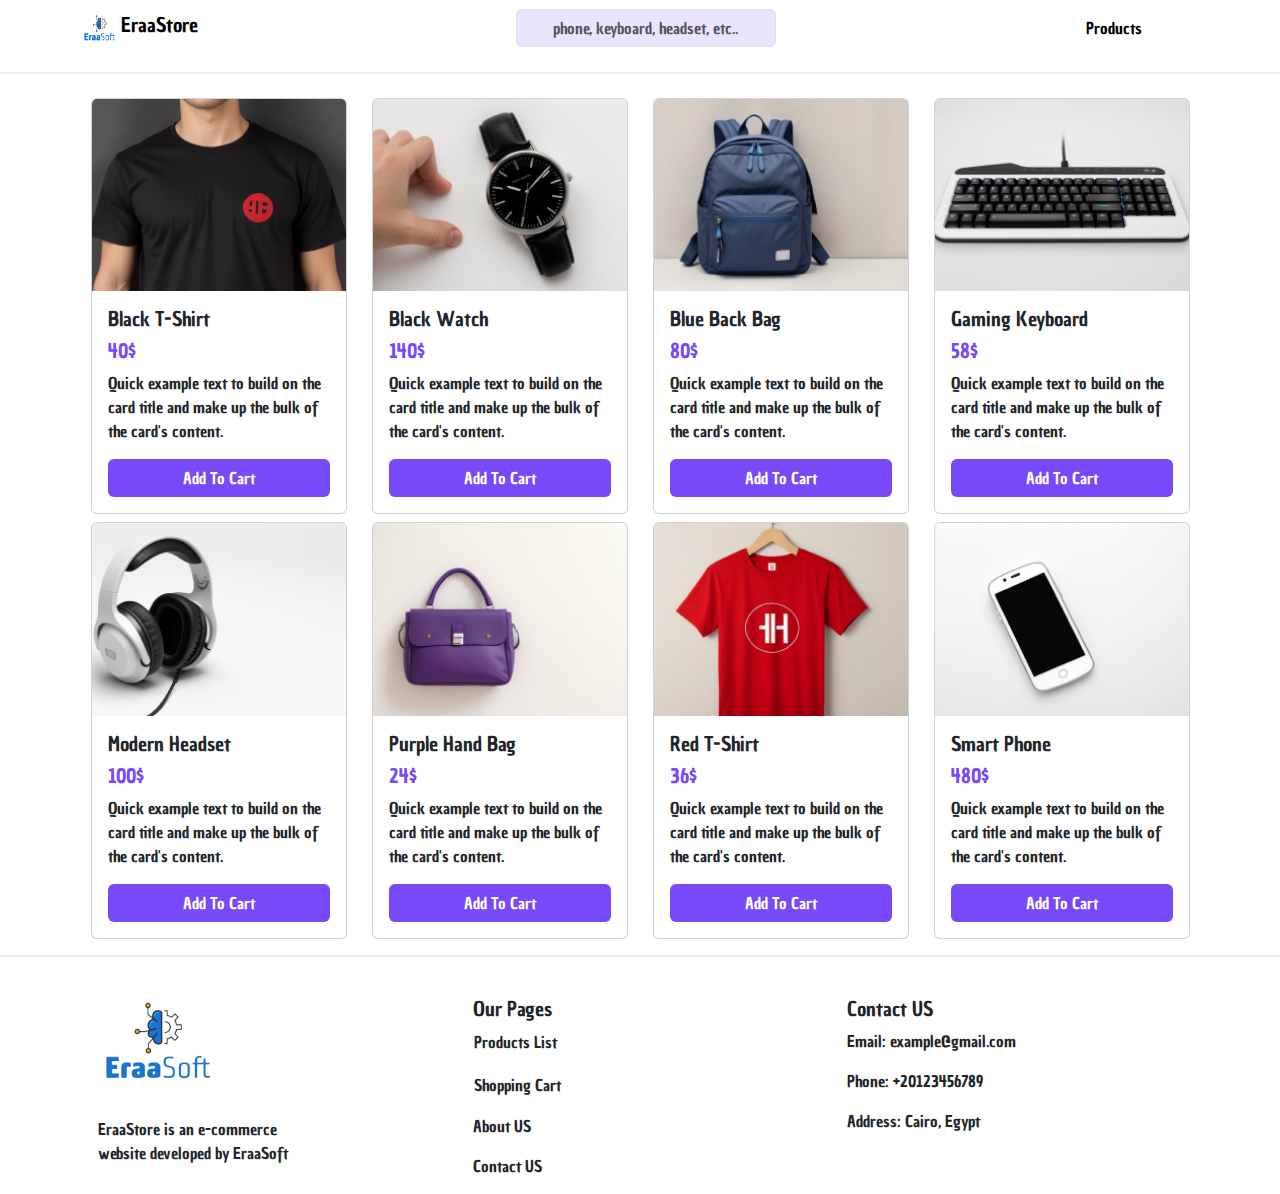
<file: index.html>
<!DOCTYPE html>
<html lang="en">
  <head>
    <meta charset="UTF-8" />
    <meta name="viewport" content="width=device-width, initial-scale=1.0" />
    <title>Products page | E-commerce</title>
    <link
      rel="stylesheet"
      href="https://cdnjs.cloudflare.com/ajax/libs/font-awesome/6.6.0/css/all.min.css"
      integrity="sha512-Kc323vGBEqzTmouAECnVceyQqyqdsSiqLQISBL29aUW4U/M7pSPA/gEUZQqv1cwx4OnYxTxve5UMg5GT6L4JJg=="
      crossorigin="anonymous"
      referrerpolicy="no-referrer"
    />
    <link
      href="https://cdn.jsdelivr.net/npm/bootstrap@5.3.3/dist/css/bootstrap.min.css"
      rel="stylesheet"
      integrity="sha384-QWTKZyjpPEjISv5WaRU9OFeRpok6YctnYmDr5pNlyT2bRjXh0JMhjY6hW+ALEwIH"
      crossorigin="anonymous"
    />
    <link rel="stylesheet" href="./Pages/Home.css" />
  </head>
  <body>
    <!-- NavBar Here -->

    <header class="navBar">
      <nav class="navbar navbar-expand-lg gap-2 align-items-center">
        <div class="container">
          <button
          class="navbar-toggler"
          type="button"
          data-bs-toggle="collapse"
          data-bs-target="#navbarSupportedContent"
          aria-controls="navbarSupportedContent"
          aria-expanded="false"
          aria-label="Toggle navigation"
          >
          <span class="navbar-toggler-icon"></span>
        </button>
        <div
        class="collapse navbar-collapse justify-content-between"
        id="navbarSupportedContent"
        >
        <div>
          <img
            src="./Assets/logo.png"
            alt="Bootstrap"
            width="35"
            height="40"
          />
          <a class="navbar-brand" href="#">EraaStore</a>
        </div>
        
        <form class="searchBar" role="search">
          <button class="btn btn-outline-success searchIcon" type="submit">
            <i class="fa-solid fa-magnifying-glass"></i>
          </button>
              <input
                class="form-control me-2"
                type="search"
                placeholder="      phone, keyboard, headset, etc.."
                aria-label="Search"
                style="color: #343a4080; background: #7749f826"
              />
            </form>
            <ul class="navbar-nav me-3 mb-2 mb-lg-0 gap-3">
              <li class="nav-item d-flex gap-3 align-items-center">
                <a
                  class="nav-link active"
                  aria-current="page"
                  href="./Product.html"
                  >Products</a
                >
                <a class="nav-link active" href="#"
                  ><i class="fa-solid fa-cart-shopping fs-4"></i
                ></a>
              </li>
            </ul>
          </div>
        </div>
      </nav>
      <hr />
    </header>

    <!-- ----------------------------------------------------------------------------------------------------------------------------------------------------- -->

    <!-- Main Section Here : Products list -->

    <section class="productsList">
      <div class="container">
        <div class="products">
          <div class="row g-2 mt-3">
            <div class="col-12 col-md-6 col-lg-3 d-flex justify-content-center">
              <div class="card" style="width: 16rem">
                <img src="./Assets/card-img.png" class="card-img-top" />
                <div class="card-body">
                  <h5 class="card-title">Black T-Shirt</h5>
                  <h5 class="price" style="color: #7749f8">40$</h5>
                  <p class="card-text">
                    Quick example text to build on the card title and make up
                    the bulk of the card's content.
                  </p>
                  <button
                    onclick="toggleSaleStatus()"
                    class="btn col-12 text-white buttonProduct"
                    style="background-color: #7749f8"
                  >
                    Add To Cart
                  </button>
                </div>
              </div>
            </div>
            <div class="col-12 col-md-6 col-lg-3 d-flex justify-content-center">
              <div class="card" style="width: 16rem">
                <img src="./Assets/Rectangle 37.png" class="card-img-top" />
                <div class="card-body">
                  <h5 class="card-title">Black Watch</h5>
                  <h5 class="price" style="color: #7749f8">140$</h5>
                  <p class="card-text">
                    Quick example text to build on the card title and make up
                    the bulk of the card's content.
                  </p>
                  <button
                    onclick="toggleSaleStatus()"
                    class="btn col-12 text-white buttonProduct"
                    style="background-color: #7749f8"
                  >
                    Add To Cart
                  </button>
                </div>
              </div>
            </div>
            <div class="col-12 col-md-6 col-lg-3 d-flex justify-content-center">
              <div class="card" style="width: 16rem">
                <img src="./Assets/card-img3.png" class="card-img-top" />
                <div class="card-body">
                  <h5 class="card-title">Blue Back Bag</h5>
                  <h5 class="price" style="color: #7749f8">80$</h5>
                  <p class="card-text">
                    Quick example text to build on the card title and make up
                    the bulk of the card's content.
                  </p>
                  <button
                    onclick="toggleSaleStatus()"
                    class="btn col-12 text-white buttonProduct"
                    style="background-color: #7749f8"
                  >
                    Add To Cart
                  </button>
                </div>
              </div>
            </div>
            <div class="col-12 col-md-6 col-lg-3 d-flex justify-content-center">
              <div class="card" style="width: 16rem">
                <img src="./Assets/Rectangle 2.png" class="card-img-top" />
                <div class="card-body">
                  <h5 class="card-title">Gaming Keyboard</h5>
                  <h5 class="price" style="color: #7749f8">58$</h5>
                  <p class="card-text">
                    Quick example text to build on the card title and make up
                    the bulk of the card's content.
                  </p>
                  <button
                    onclick="toggleSaleStatus()"
                    class="btn col-12 text-white buttonProduct"
                    style="background-color: #7749f8"
                  >
                    Add To Cart
                  </button>
                </div>
              </div>
            </div>
            <div class="col-12 col-md-6 col-lg-3 d-flex justify-content-center">
              <div class="card" style="width: 16rem">
                <img src="./Assets/Rectangle 3.png" class="card-img-top" />
                <div class="card-body">
                  <h5 class="card-title">Modern Headset</h5>
                  <h5 class="price" style="color: #7749f8">100$</h5>
                  <p class="card-text">
                    Quick example text to build on the card title and make up
                    the bulk of the card's content.
                  </p>
                  <button
                    onclick="toggleSaleStatus()"
                    class="btn col-12 text-white buttonProduct"
                    style="background-color: #7749f8"
                  >
                    Add To Cart
                  </button>
                </div>
              </div>
            </div>
            <div class="col-12 col-md-6 col-lg-3 d-flex justify-content-center">
              <div class="card" style="width: 16rem">
                <img src="./Assets/card-img 4.png" class="card-img-top" />
                <div class="card-body">
                  <h5 class="card-title">Purple Hand Bag</h5>
                  <h5 class="price" style="color: #7749f8">24$</h5>
                  <p class="card-text">
                    Quick example text to build on the card title and make up
                    the bulk of the card's content.
                  </p>
                  <button
                    onclick="toggleSaleStatus()"
                    class="btn col-12 text-white buttonProduct"
                    style="background-color: #7749f8"
                  >
                    Add To Cart
                  </button>
                </div>
              </div>
            </div>
            <div class="col-12 col-md-6 col-lg-3 d-flex justify-content-center">
              <div class="card" style="width: 16rem">
                <img src="./Assets/card-img 5.png" class="card-img-top" />
                <div class="card-body">
                  <h5 class="card-title">Red T-Shirt</h5>
                  <h5 class="price" style="color: #7749f8">36$</h5>
                  <p class="card-text">
                    Quick example text to build on the card title and make up
                    the bulk of the card's content.
                  </p>
                  <button
                    onclick="toggleSaleStatus()"
                    class="btn col-12 text-white buttonProduct"
                    style="background-color: #7749f8"
                  >
                    Add To Cart
                  </button>
                </div>
              </div>
            </div>
            <div class="col-12 col-md-6 col-lg-3 d-flex justify-content-center">
              <div class="card" style="width: 16rem">
                <img src="./Assets/Rectangle 4.png" class="card-img-top" />
                <div class="card-body">
                  <h5 class="card-title">Smart Phone</h5>
                  <h5 class="price" style="color: #7749f8">480$</h5>
                  <p class="card-text">
                    Quick example text to build on the card title and make up
                    the bulk of the card's content.
                  </p>
                  <button
                    onclick="toggleSaleStatus()"
                    class="btn col-12 text-white buttonProduct"
                    style="background-color: #7749f8"
                  >
                    Add To Cart
                  </button>
                </div>
              </div>
            </div>
          </div>
        </div>
      </div>
      <hr />
    </section>

    <!-- -------------------------------------------------------------------------------------------------------------------------------------------------------- -->

    <!-- Footer Here -->

    <footer>
      <div class="container">
        <div>
          <div class="row g-2 mt-3">
            <div class="col-12 col-md-4 d-flex">
              <div class="card border-0" style="width: 15rem">
                <img
                  src="./Assets/Removal-155 1.png"
                  class="card-img-top eraaSoftLogo w-50 ms-3"
                />
                <div class="card-body">
                  <p class="card-text">
                    EraaStore is an e-commerce website developed by EraaSoft
                  </p>
                </div>
              </div>
            </div>
            <div class="col-12 col-md-4 d-flex">
              <div class="card border-0" style="width: 16rem">
                <div class="card-body">
                  <h5 class="card-title">Our Pages</h5>
                  <p>
                    <a href="./index.html" class="btn p-0">Products List</a>
                  </p>
                  <p>
                    <a href="#" class="btn p-0">Shopping Cart</a>
                  </p>
                  <p class="card-text">About US</p>
                  <p class="card-text">Contact US</p>
                </div>
              </div>
            </div>
            <div class="col-12 col-md-4 d-flex">
              <div class="card border-0" style="width: 16rem">
                <div class="card-body">
                  <h5 class="card-title">Contact US</h5>
                  <p>Email: example@gmail.com</p>
                  <p>Phone: +20123456789</p>
                  <p class="card-text">Address: Cairo, Egypt</p>
                </div>
              </div>
            </div>
          </div>
        </div>
      </div>
    </footer>

    <!-- -------------------------------------------------------------------------------------------------------------------------------------------------------- -->

    <script
      src="https://cdn.jsdelivr.net/npm/bootstrap@5.3.3/dist/js/bootstrap.bundle.min.js"
      integrity="sha384-YvpcrYf0tY3lHB60NNkmXc5s9fDVZLESaAA55NDzOxhy9GkcIdslK1eN7N6jIeHz"
      crossorigin="anonymous"
    ></script>
    <script src="./Pages/Home.js"></script>
  </body>
</html>
</file>
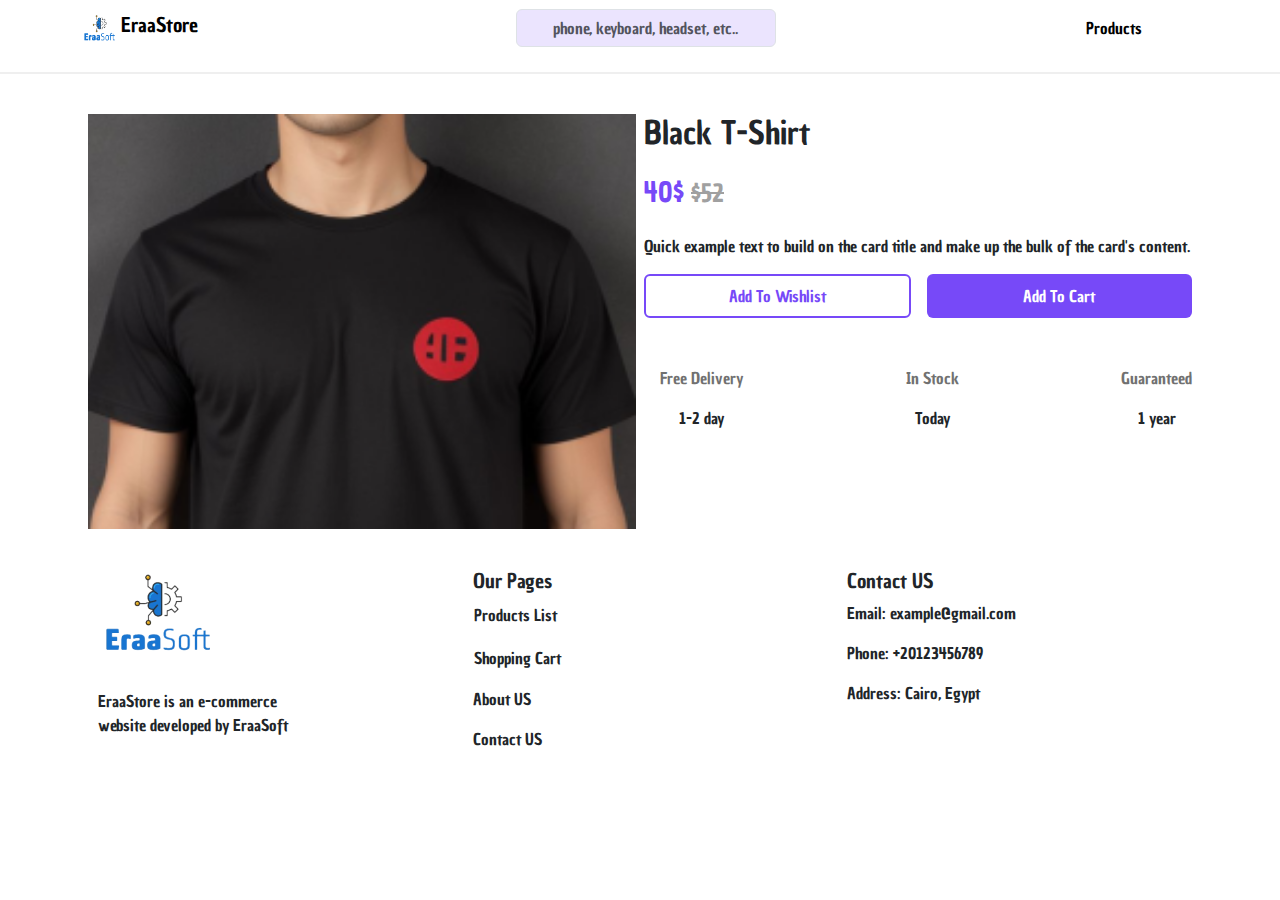
<file: Product.html>
<!DOCTYPE html>
<html lang="en">
  <head>
    <meta charset="UTF-8" />
    <meta name="viewport" content="width=device-width, initial-scale=1.0" />
    <title>Product Page</title>
    <link
      rel="stylesheet"
      href="https://cdnjs.cloudflare.com/ajax/libs/font-awesome/6.6.0/css/all.min.css"
      integrity="sha512-Kc323vGBEqzTmouAECnVceyQqyqdsSiqLQISBL29aUW4U/M7pSPA/gEUZQqv1cwx4OnYxTxve5UMg5GT6L4JJg=="
      crossorigin="anonymous"
      referrerpolicy="no-referrer"
    />
    <link
      href="https://cdn.jsdelivr.net/npm/bootstrap@5.3.3/dist/css/bootstrap.min.css"
      rel="stylesheet"
      integrity="sha384-QWTKZyjpPEjISv5WaRU9OFeRpok6YctnYmDr5pNlyT2bRjXh0JMhjY6hW+ALEwIH"
      crossorigin="anonymous"
    />
    <link rel="stylesheet" href="./Pages/Product.css" />
  </head>
  <body>
    <!-- NavBar Here -->

    <header class="navBar">
      <nav class="navbar navbar-expand-lg gap-2 align-items-center">
        <div class="container">
          <button
          class="navbar-toggler"
          type="button"
          data-bs-toggle="collapse"
          data-bs-target="#navbarSupportedContent"
          aria-controls="navbarSupportedContent"
          aria-expanded="false"
          aria-label="Toggle navigation"
          >
          <span class="navbar-toggler-icon"></span>
        </button>
        <div
        class="collapse navbar-collapse justify-content-between"
        id="navbarSupportedContent"
        >
        <div>
          <img
            src="./Assets/logo.png"
            alt="Bootstrap"
            width="35"
            height="40"
          />
          <a class="navbar-brand" href="#">EraaStore</a>
        </div>
        
        <form class="searchBar" role="search">
          <button class="btn btn-outline-success searchIcon" type="submit">
            <i class="fa-solid fa-magnifying-glass"></i>
          </button>
              <input
                class="form-control me-2"
                type="search"
                placeholder="      phone, keyboard, headset, etc.."
                aria-label="Search"
                style="color: #343a4080; background: #7749f826"
              />
            </form>
            <ul class="navbar-nav me-3 mb-2 mb-lg-0 gap-3">
              <li class="nav-item d-flex gap-3 align-items-center">
                <a
                  class="nav-link active"
                  aria-current="page"
                  href="./Product.html"
                  >Products</a
                >
                <a class="nav-link active" href="#"
                  ><i class="fa-solid fa-cart-shopping fs-4"></i
                ></a>
              </li>
            </ul>
          </div>
        </div>
      </nav>
      <hr />
    </header>

    <!-- ----------------------------------------------------------------------------------------------------------------------------------------------------- -->

    <!-- Main Section Here : Product Info -->

    <div class="container">
      <section class="productInfo d-flex justify-content-center">
        <div class="row g-2 mt-3">
          <div class="col-12 col-md-6">
            <img
              src="./Assets/card-img.png"
              style="width: 550px; max-width: 100%"
            />
          </div>
          <div class="col-12 col-md-6">
            <div class=" gap-3 d-flex flex-column style="width: 550px;
            max-width: 100%;">
            <h2>Black T-Shirt</h2>
            <h3 class="price" style="color: #7749f8">
              40$
              <span
                style="
                  color: #a0a0a0;
                  text-decoration: line-through;
                  font-size: 25px;
                "
                >$52</span
              >
            </h3>
            <p>
              Quick example text to build on the card title and make up the bulk
              of the card's content.
            </p>
          </div>
          <div class="d-flex gap-3">
            <button
              class="btn p-2"
              style="
                background-color: white;
                border: 2px solid #7749f8;
                color: #7749f8;
                width: 100%;
              "
            >
              Add To Wishlist
            </button>
            <button
              onclick="toggleSaleStatus()"
              class="btn text-white p-2 buttonProduct"
              style="background-color: #7749f8; width: 100%"
            >
              Add To Cart
            </button>
          </div>
          <div class="d-flex justify-content-between">
            <div class="d-flex flex-row mt-5 gap-3 align-items-center">
              <i class="fa-solid fa-truck"></i>
              <div class="d-flex flex-column align-items-center">
                <p style="color: #717171">Free Delivery</p>
                <p>1-2 day</p>
              </div>
            </div>
            <div class="d-flex flex-row mt-5 gap-3 align-items-center">
              <i class="fa-solid fa-store"></i>
              <div class="d-flex flex-column align-items-center">
                <p style="color: #717171">In Stock</p>
                <p>Today</p>
              </div>
            </div>
            <div class="d-flex flex-row mt-5 align-items-center gap-3">
              <i class="fa-solid fa-circle-check"></i>
              <div class="d-flex flex-column align-items-center">
                <p style="color: #717171">Guaranteed</p>
                <p>1 year</p>
              </div>
            </div>
          </div>
        </div>
      </section>
    </div>

    <!-- ----------------------------------------------------------------------------------------------------------------------------------------------------- -->

    <!-- Footer Here -->

    <footer>
      <div class="container">
        <div>
          <div class="row g-2 mt-3">
            <div class="col-12 col-md-4 d-flex">
              <div class="card border-0" style="width: 15rem">
                <img
                  src="./Assets/Removal-155 1.png"
                  class="card-img-top eraaSoftLogo w-50 ms-3"
                />
                <div class="card-body">
                  <p class="card-text">
                    EraaStore is an e-commerce website developed by EraaSoft
                  </p>
                </div>
              </div>
            </div>
            <div class="col-12 col-md-4 d-flex">
              <div class="card border-0" style="width: 16rem">
                <div class="card-body">
                  <h5 class="card-title">Our Pages</h5>
                  <p>
                    <a href="./index.html" class="btn p-0">Products List</a>
                  </p>
                  <p>
                    <a href="#" class="btn p-0">Shopping Cart</a>
                  </p>
                  <p class="card-text">About US</p>
                  <p class="card-text">Contact US</p>
                </div>
              </div>
            </div>
            <div class="col-12 col-md-4 d-flex">
              <div class="card border-0" style="width: 16rem">
                <div class="card-body">
                  <h5 class="card-title">Contact US</h5>
                  <p>Email: example@gmail.com</p>
                  <p>Phone: +20123456789</p>
                  <p class="card-text">Address: Cairo, Egypt</p>
                </div>
              </div>
            </div>
          </div>
        </div>
      </div>
    </footer>

    <!-- -------------------------------------------------------------------------------------------------------------------------------------------------------- -->

    <script src="./Pages/Product.js"></script>
  </body>
</html>
</file>
<file: Pages/Home.css>
@font-face{
    font-family: 'Chau Philomene One';
    src: url("/Assets/Chau_Philomene_One/ChauPhilomeneOne-Regular.ttf")
}

*{
    margin: 0;
    padding: 0;
    box-sizing: border-box;
    font-family:'Chau Philomene One' ;
}
  
.searchBar{
    position: relative;
    width: 260px;
    max-width: 100%;
}
 hr{
    border: 1px solid #0000003f;
 }

.searchIcon{
    position: absolute;
    left: 5px;
    top: 50%;
    transform: translateY(-50%);
    background: none;
    border: none;
    color: #555;
  }

  .eraaSoftLogo{
    object-fit: cover;
  }

/* @media screen and (max-width: 767px){
    .collapse{
        display: none;
    }
} */
</file>
<file: Pages/Product.css>
@font-face{
    font-family: 'Chau Philomene One';
    src: url("/Assets/Chau_Philomene_One/ChauPhilomeneOne-Regular.ttf")
}

*{
margin: 0;
padding: 0;
box-sizing: border-box;
font-family:'Chau Philomene One' ;
}

.searchBar{
position: relative;
width: 260px;
max-width: 100%;
}
hr{
border: 1px solid #0000003f;
}

.searchIcon{
position: absolute;
left: 5px;
top: 50%;
transform: translateY(-50%);
background: none;
border: none;
color: #555;
}
</file>
